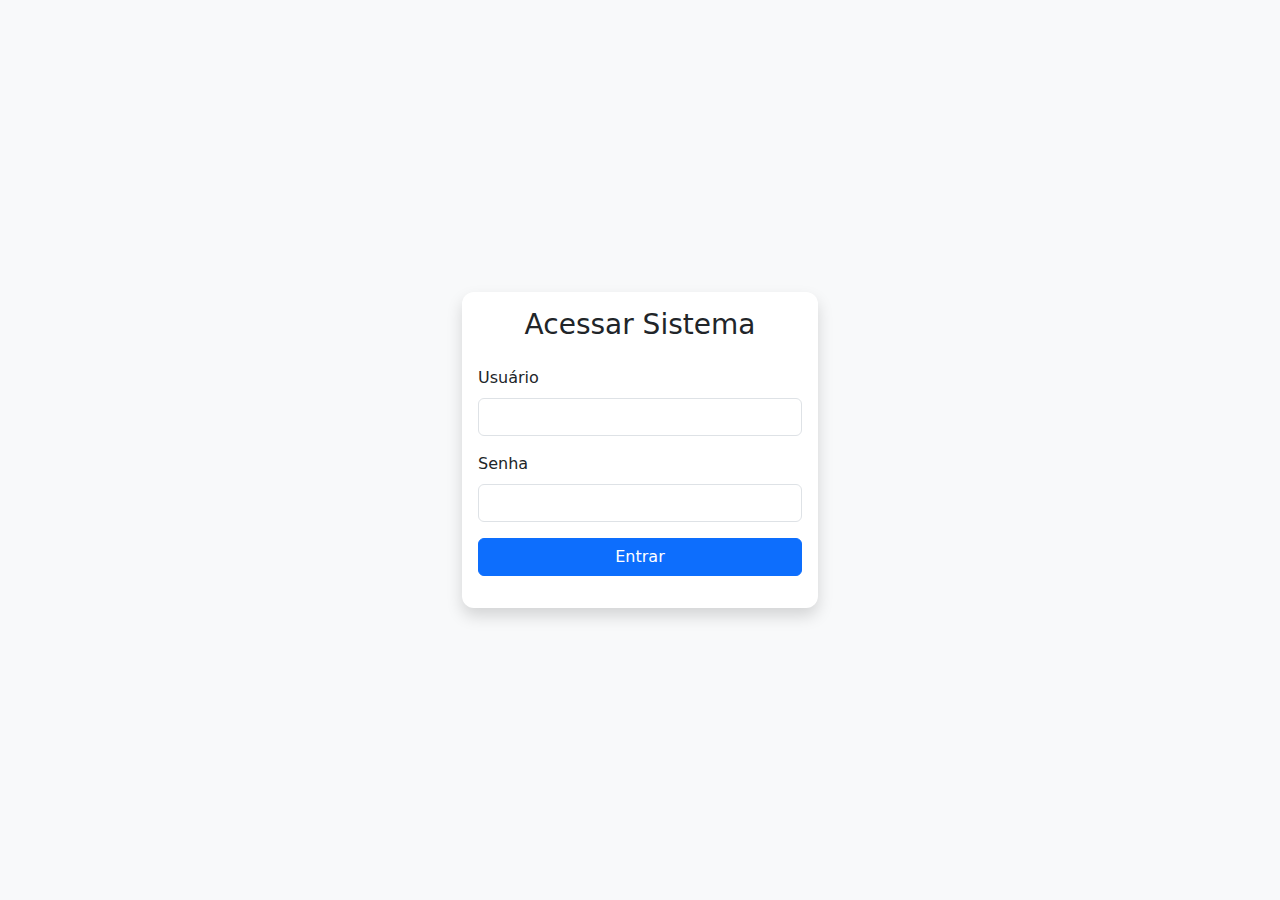
<file: index.html>
<!DOCTYPE html>
<html lang="pt-br">
<head>
    <meta charset="UTF-8">
    <meta name="viewport" content="width=device-width, initial-scale=1.0">
    <title>Login - Projeto Contábil</title>
    <link href="https://cdn.jsdelivr.net/npm/bootstrap@5.3.3/dist/css/bootstrap.min.css" rel="stylesheet">
    <link rel="stylesheet" href="style.css">
</head>
<body class="bg-light">

    <div class="container">
        <div class="row justify-content-center align-items-center vh-100">
            <div class="col-md-6 col-lg-4">
                <div class="card shadow">
                    <div class="card-body">
                        <h3 class="card-title text-center mb-4">Acessar Sistema</h3>
                        <form id="loginForm">
                            <div class="mb-3">
                                <label for="username" class="form-label">Usuário</label>
                                <input type="text" class="form-control" id="username" required>
                            </div>
                            <div class="mb-3">
                                <label for="password" class="form-label">Senha</label>
                                <input type="password" class="form-control" id="password" required>
                            </div>
                            <div class="d-grid">
                                <button type="submit" class="btn btn-primary">Entrar</button>
                            </div>
                        </form>
                        <div id="loginMessage" class="mt-3 text-center"></div>
                    </div>
                </div>
            </div>
        </div>
    </div>

    <script src="script_teste.js"></script>
</body>
</html>
</file>
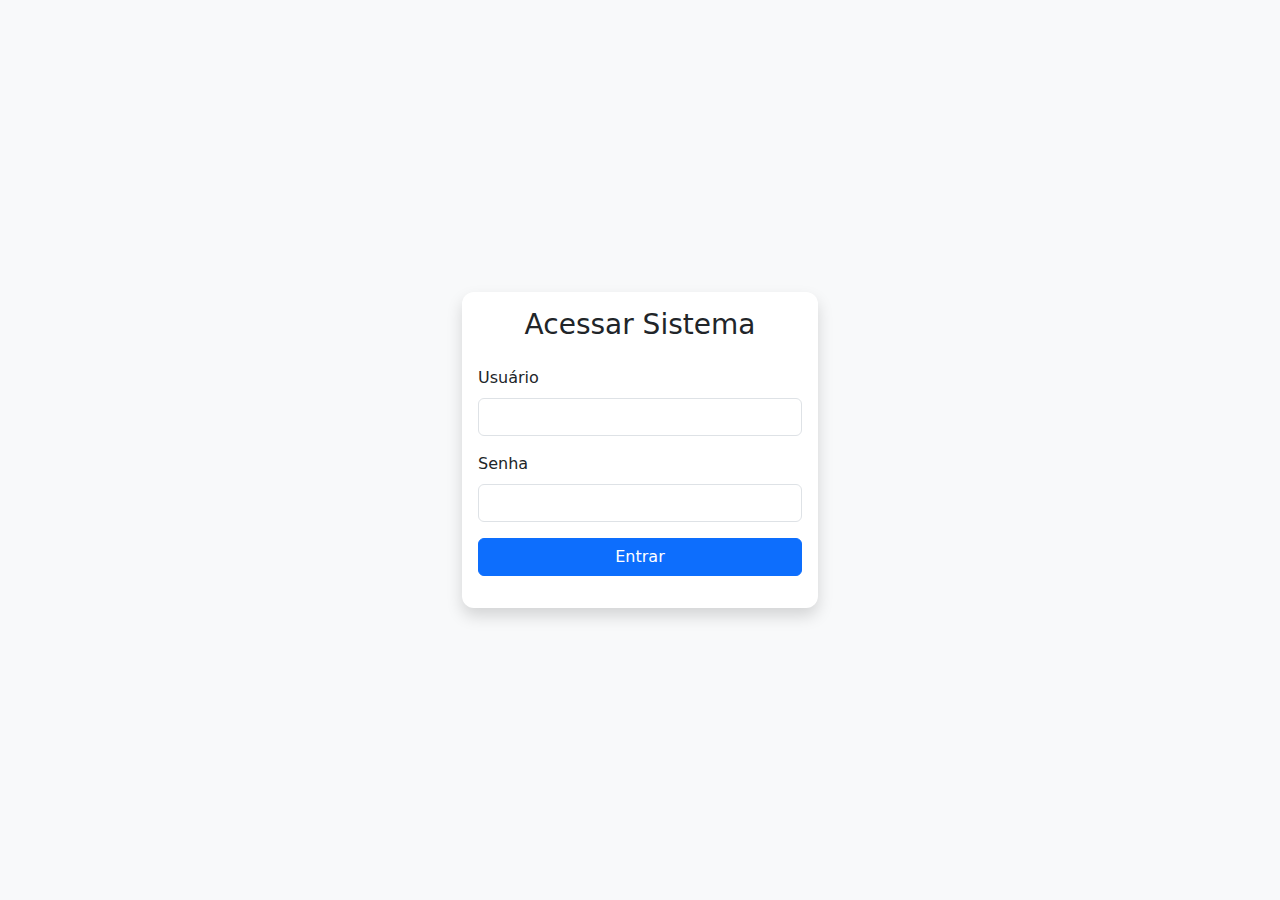
<file: dashboard.html>
<!DOCTYPE html>
<html lang="pt-br">
<head>
    <meta charset="UTF-8">
    <meta name="viewport" content="width=device-width, initial-scale=1.0">
    <title>Dashboard - Projeto Contábil</title>
    <link href="https://cdn.jsdelivr.net/npm/bootstrap@5.3.3/dist/css/bootstrap.min.css" rel="stylesheet">
    <link rel="stylesheet" href="style.css">
</head>
<body class="bg-light">

    <nav class="navbar navbar-expand-lg navbar-dark bg-dark">
        <div class="container-fluid">
            <a class="navbar-brand" href="#">Automação Contábil</a>
            <button id="logoutButton" class="btn btn-outline-light">Sair</button>
        </div>
    </nav>

    <div class="container mt-5">
        <div class="row">
            <div class="col-md-8 offset-md-2">
                <div class="card shadow-sm">
                    <div class="card-header">
                        <h4 class="mb-0">Enviar Arquivo para Processamento</h4>
                    </div>
                    <div class="card-body">
                        <p>Selecione o arquivo .xlsx ou .csv para iniciar a automação.</p>
                        <form id="uploadForm">
                            <div class="input-group">
                                <input type="file" class="form-control" id="fileInput" required>
                                <button class="btn btn-success" type="submit">Enviar</button>
                            </div>
                        </form>
                        <div id="uploadMessage" class="mt-3"></div>
                    </div>
                </div>
            </div>
        </div>
    </div>

    <script src="script_teste.js"></script>
</body>
</html>
</file>
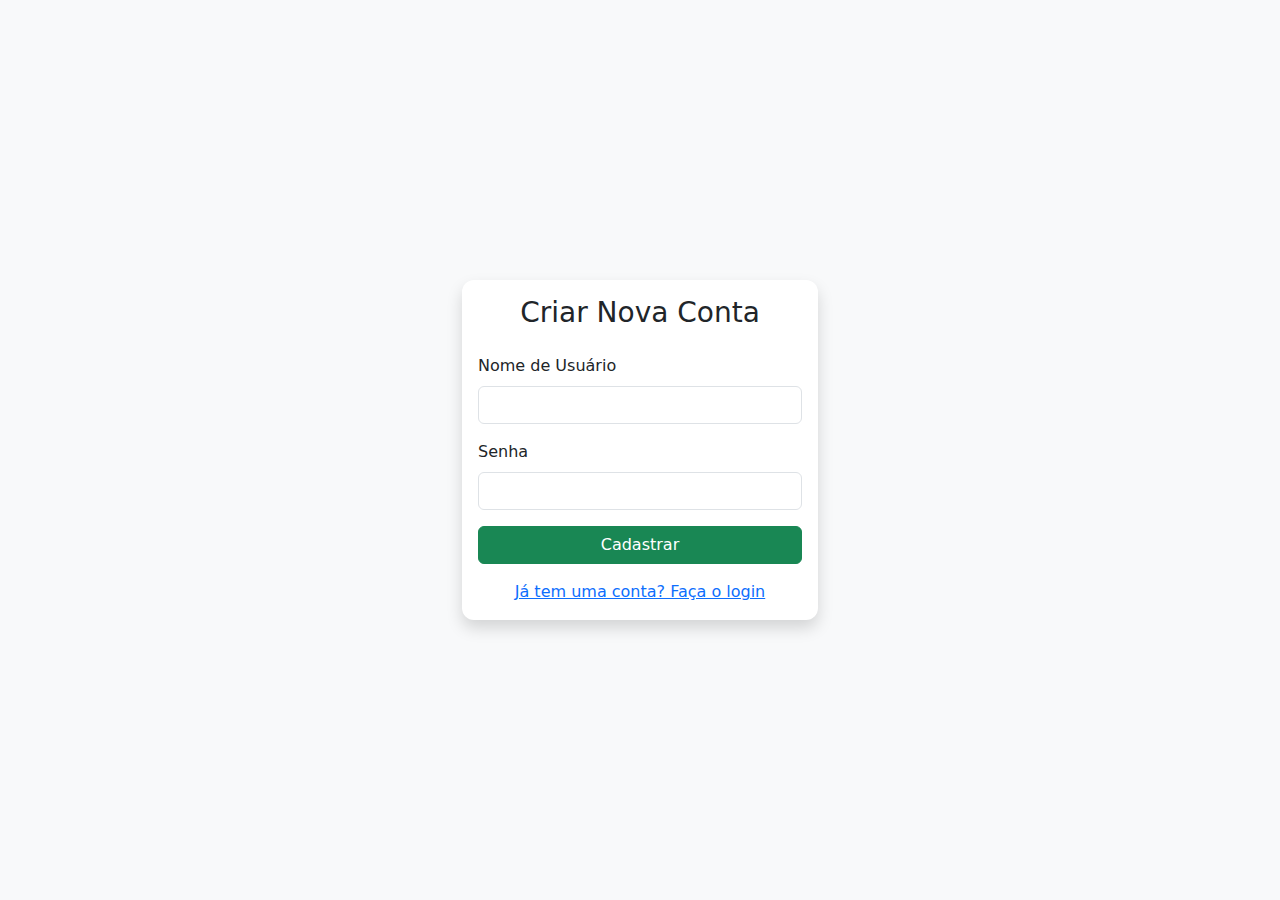
<file: register.html>
<!DOCTYPE html>
<html lang="pt-br">
<head>
    <meta charset="UTF-8">
    <meta name="viewport" content="width=device-width, initial-scale=1.0">
    <title>Cadastro - Projeto Contábil</title>
    <link href="https://cdn.jsdelivr.net/npm/bootstrap@5.3.3/dist/css/bootstrap.min.css" rel="stylesheet">
    <link rel="stylesheet" href="style.css">
</head>
<body class="bg-light">

    <div class="container">
        <div class="row justify-content-center align-items-center vh-100">
            <div class="col-md-6 col-lg-4">
                <div class="card shadow">
                    <div class="card-body">
                        <h3 class="card-title text-center mb-4">Criar Nova Conta</h3>
                        <form id="registerForm">
                            <div class="mb-3">
                                <label for="username" class="form-label">Nome de Usuário</label>
                                <input type="text" class="form-control" id="username" required>
                            </div>
                            <div class="mb-3">
                                <label for="password" class="form-label">Senha</label>
                                <input type="password" class="form-control" id="password" required>
                            </div>
                            <div class="d-grid">
                                <button type="submit" class="btn btn-success">Cadastrar</button>
                            </div>
                        </form>
                        <div id="messageDiv" class="mt-3 text-center"></div>
                         <div class="text-center mt-3">
                            <a href="index.html">Já tem uma conta? Faça o login</a>
                        </div>
                    </div>
                </div>
            </div>
        </div>
    </div>

    <script src="script.js"></script>
</body>
</html>
</file>
<file: style.css>
/* style.css */
body {
    background-color: #f8f9fa; /* Cor de fundo suave */
}

.card {
    border: none;
    border-radius: 0.75rem;
}
</file>
